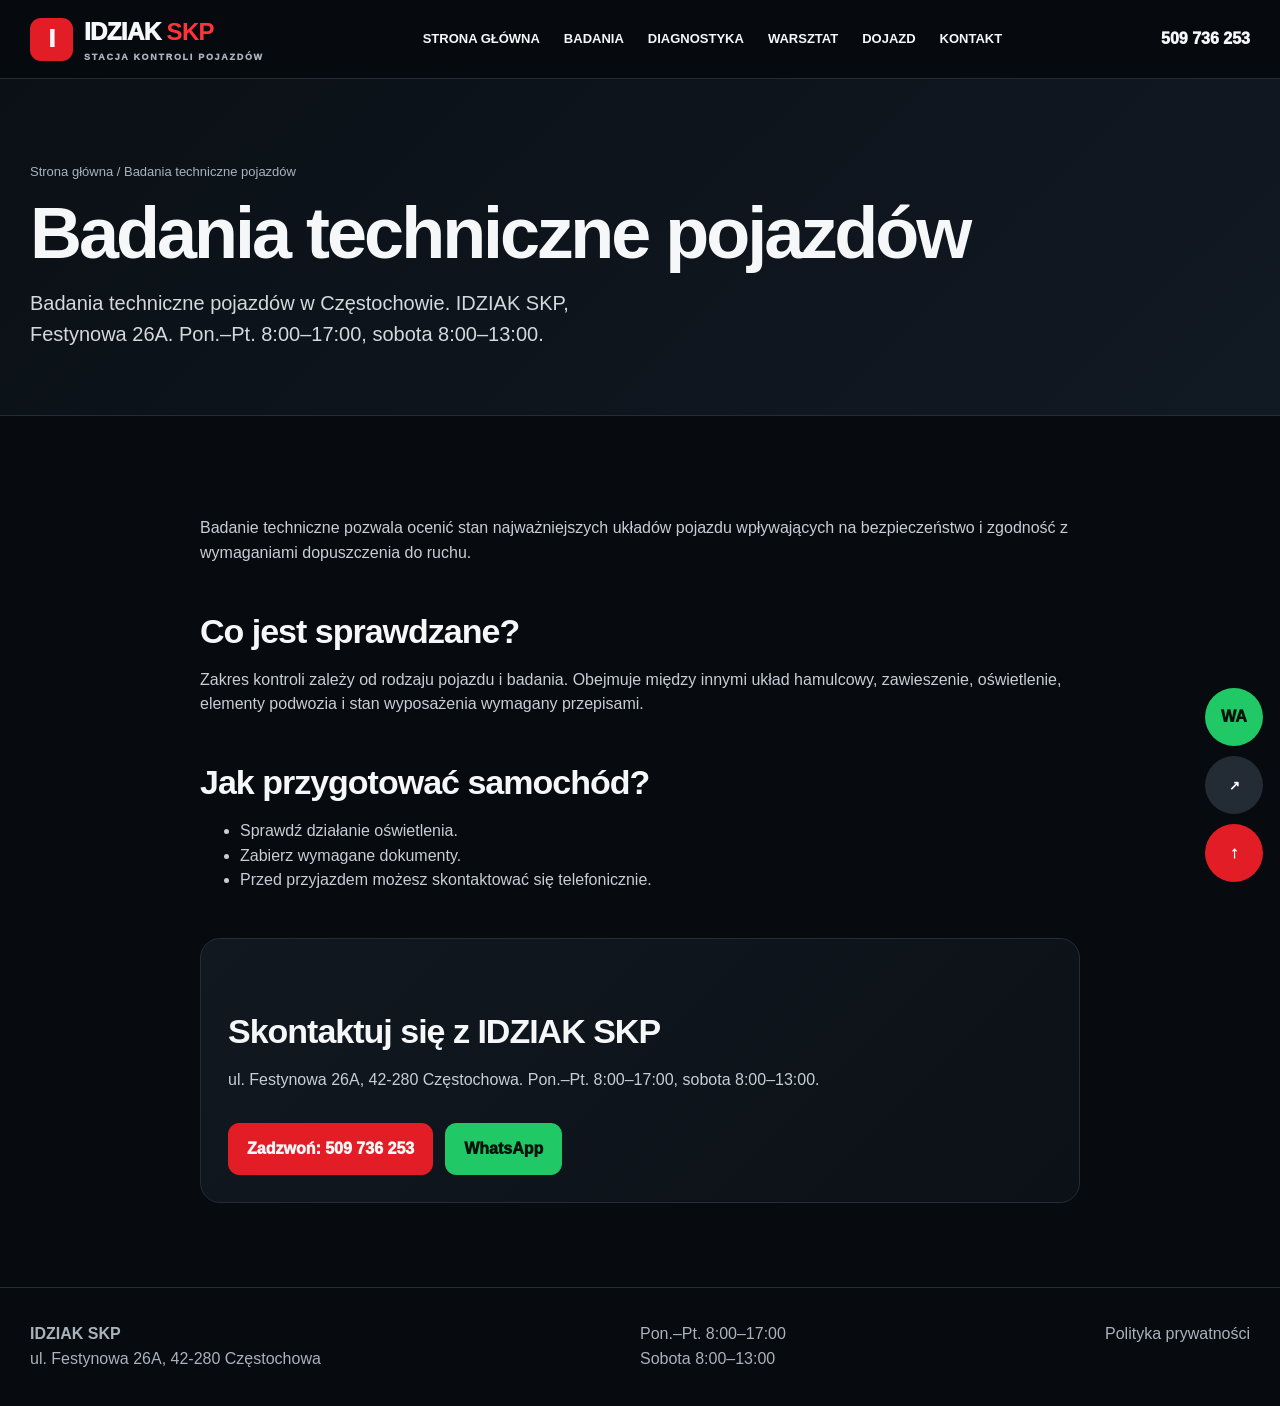
<file: badania-techniczne.html>
<!doctype html><html lang="pl" id="top">
<head>
<meta charset="utf-8">
<meta name="viewport" content="width=device-width,initial-scale=1">
<title>Badania techniczne pojazdów Częstochowa | IDZIAK SKP</title>
<meta name="description" content="Badania techniczne pojazdów w Częstochowie. IDZIAK SKP, Festynowa 26A. Pon.–Pt. 8:00–17:00, sobota 8:00–13:00.">
<meta name="robots" content="index,follow,max-image-preview:large,max-snippet:-1,max-video-preview:-1">
<link rel="canonical" href="https://idziak.com.pl/badania-techniczne.html">
<link rel="icon" href="assets/favicon.svg" type="image/svg+xml">
<link rel="stylesheet" href="style.css">
<meta property="og:type" content="website">
<meta property="og:locale" content="pl_PL">
<meta property="og:site_name" content="IDZIAK SKP">
<meta property="og:title" content="Badania techniczne pojazdów Częstochowa | IDZIAK SKP">
<meta property="og:description" content="Badania techniczne pojazdów w Częstochowie. IDZIAK SKP, Festynowa 26A. Pon.–Pt. 8:00–17:00, sobota 8:00–13:00.">
<meta property="og:url" content="https://idziak.com.pl/badania-techniczne.html">
<meta property="og:image" content="https://idziak.com.pl/assets/idziak-skp-og.jpg">
<meta name="twitter:card" content="summary_large_image">
<script type="application/ld+json">{"@context": "https://schema.org", "@type": "WebPage", "name": "Badania techniczne pojazdów Częstochowa | IDZIAK SKP", "url": "https://idziak.com.pl/badania-techniczne.html", "isPartOf": {"@id": "https://idziak.com.pl/#www"}, "about": {"@id": "https://idziak.com.pl/#firma"}, "inLanguage": "pl-PL"}</script>
</head>
<body><a class="skip" href="#tresc">Przejdź do treści</a>
<nav class="site-nav"><div class="wrap nav-inner">
<a class="brand" href="index.html"><span class="brand-mark">I</span><span>IDZIAK <strong>SKP</strong><small>STACJA KONTROLI POJAZDÓW</small></span></a>
<div class="nav-links">
<a href="index.html">STRONA GŁÓWNA</a><a href="badania-techniczne.html">BADANIA</a>
<a href="diagnostyka-komputerowa.html">DIAGNOSTYKA</a><a href="warsztat-samochodowy.html">WARSZTAT</a>
<a href="obszar-dzialania.html">DOJAZD</a><a href="index.html#kontakt">KONTAKT</a>
</div>
<a class="nav-phone" href="tel:+48509736253">509 736 253</a>
</div></nav>
<div class="page-hero"><div class="wrap"><div class="breadcrumb"><a href="index.html">Strona główna</a> / Badania techniczne pojazdów</div><h1>Badania techniczne pojazdów</h1><p class="lead">Badania techniczne pojazdów w Częstochowie. IDZIAK SKP, Festynowa 26A. Pon.–Pt. 8:00–17:00, sobota 8:00–13:00.</p></div></div>
<main id="tresc"><section><div class="wrap prose"><p>Badanie techniczne pozwala ocenić stan najważniejszych układów pojazdu wpływających na bezpieczeństwo i zgodność z wymaganiami dopuszczenia do ruchu.</p>
<h2>Co jest sprawdzane?</h2><p>Zakres kontroli zależy od rodzaju pojazdu i badania. Obejmuje między innymi układ hamulcowy, zawieszenie, oświetlenie, elementy podwozia i stan wyposażenia wymagany przepisami.</p>
<h2>Jak przygotować samochód?</h2><ul><li>Sprawdź działanie oświetlenia.</li><li>Zabierz wymagane dokumenty.</li><li>Przed przyjazdem możesz skontaktować się telefonicznie.</li></ul>
<div class="cta"><h2>Skontaktuj się z IDZIAK SKP</h2><p>ul. Festynowa 26A, 42-280 Częstochowa. Pon.–Pt. 8:00–17:00, sobota 8:00–13:00.</p>
<div class="actions"><a class="btn btn-red" href="tel:+48509736253">Zadzwoń: 509 736 253</a><a class="btn btn-green" href="https://wa.me/48509736253">WhatsApp</a></div></div>
</div></section></main><footer><div class="wrap footer-grid">
<div><strong>IDZIAK SKP</strong><br>ul. Festynowa 26A, 42-280 Częstochowa</div>
<div>Pon.–Pt. 8:00–17:00<br>Sobota 8:00–13:00</div>
<div><a href="polityka-prywatnosci.html">Polityka prywatności</a></div>
</div></footer>
<div class="float-tools">
<a class="float-btn wa" href="https://wa.me/48509736253" target="_blank" aria-label="WhatsApp">WA</a>
<button class="float-btn share" onclick="sharePage()" aria-label="Udostępnij stronę">↗</button>
<a class="float-btn top" href="#top" aria-label="Do góry">↑</a>
</div>
<script src="script.js"></script></body></html>
</file>
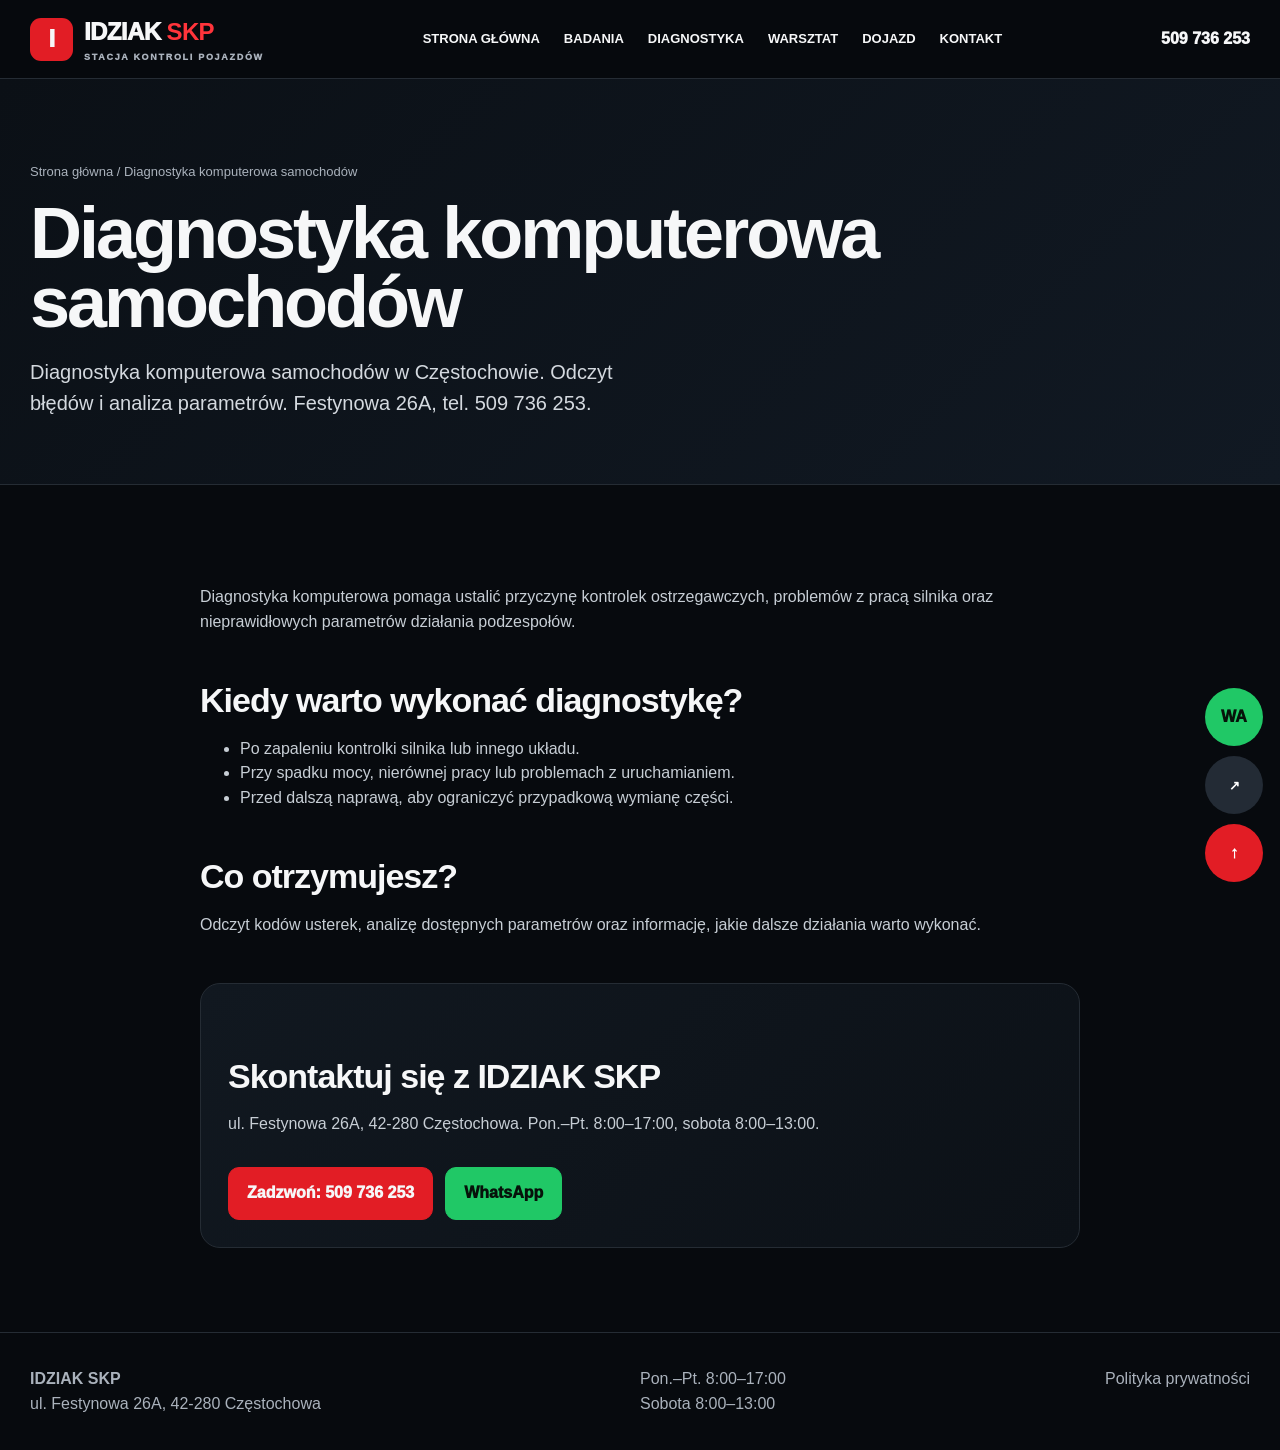
<file: diagnostyka-komputerowa.html>
<!doctype html><html lang="pl" id="top">
<head>
<meta charset="utf-8">
<meta name="viewport" content="width=device-width,initial-scale=1">
<title>Diagnostyka komputerowa Częstochowa | IDZIAK SKP</title>
<meta name="description" content="Diagnostyka komputerowa samochodów w Częstochowie. Odczyt błędów i analiza parametrów. Festynowa 26A, tel. 509 736 253.">
<meta name="robots" content="index,follow,max-image-preview:large,max-snippet:-1,max-video-preview:-1">
<link rel="canonical" href="https://idziak.com.pl/diagnostyka-komputerowa.html">
<link rel="icon" href="assets/favicon.svg" type="image/svg+xml">
<link rel="stylesheet" href="style.css">
<meta property="og:type" content="website">
<meta property="og:locale" content="pl_PL">
<meta property="og:site_name" content="IDZIAK SKP">
<meta property="og:title" content="Diagnostyka komputerowa Częstochowa | IDZIAK SKP">
<meta property="og:description" content="Diagnostyka komputerowa samochodów w Częstochowie. Odczyt błędów i analiza parametrów. Festynowa 26A, tel. 509 736 253.">
<meta property="og:url" content="https://idziak.com.pl/diagnostyka-komputerowa.html">
<meta property="og:image" content="https://idziak.com.pl/assets/idziak-skp-og.jpg">
<meta name="twitter:card" content="summary_large_image">
<script type="application/ld+json">{"@context": "https://schema.org", "@type": "WebPage", "name": "Diagnostyka komputerowa Częstochowa | IDZIAK SKP", "url": "https://idziak.com.pl/diagnostyka-komputerowa.html", "isPartOf": {"@id": "https://idziak.com.pl/#www"}, "about": {"@id": "https://idziak.com.pl/#firma"}, "inLanguage": "pl-PL"}</script>
</head>
<body><a class="skip" href="#tresc">Przejdź do treści</a>
<nav class="site-nav"><div class="wrap nav-inner">
<a class="brand" href="index.html"><span class="brand-mark">I</span><span>IDZIAK <strong>SKP</strong><small>STACJA KONTROLI POJAZDÓW</small></span></a>
<div class="nav-links">
<a href="index.html">STRONA GŁÓWNA</a><a href="badania-techniczne.html">BADANIA</a>
<a href="diagnostyka-komputerowa.html">DIAGNOSTYKA</a><a href="warsztat-samochodowy.html">WARSZTAT</a>
<a href="obszar-dzialania.html">DOJAZD</a><a href="index.html#kontakt">KONTAKT</a>
</div>
<a class="nav-phone" href="tel:+48509736253">509 736 253</a>
</div></nav>
<div class="page-hero"><div class="wrap"><div class="breadcrumb"><a href="index.html">Strona główna</a> / Diagnostyka komputerowa samochodów</div><h1>Diagnostyka komputerowa samochodów</h1><p class="lead">Diagnostyka komputerowa samochodów w Częstochowie. Odczyt błędów i analiza parametrów. Festynowa 26A, tel. 509 736 253.</p></div></div>
<main id="tresc"><section><div class="wrap prose"><p>Diagnostyka komputerowa pomaga ustalić przyczynę kontrolek ostrzegawczych, problemów z pracą silnika oraz nieprawidłowych parametrów działania podzespołów.</p>
<h2>Kiedy warto wykonać diagnostykę?</h2><ul><li>Po zapaleniu kontrolki silnika lub innego układu.</li><li>Przy spadku mocy, nierównej pracy lub problemach z uruchamianiem.</li><li>Przed dalszą naprawą, aby ograniczyć przypadkową wymianę części.</li></ul>
<h2>Co otrzymujesz?</h2><p>Odczyt kodów usterek, analizę dostępnych parametrów oraz informację, jakie dalsze działania warto wykonać.</p>
<div class="cta"><h2>Skontaktuj się z IDZIAK SKP</h2><p>ul. Festynowa 26A, 42-280 Częstochowa. Pon.–Pt. 8:00–17:00, sobota 8:00–13:00.</p>
<div class="actions"><a class="btn btn-red" href="tel:+48509736253">Zadzwoń: 509 736 253</a><a class="btn btn-green" href="https://wa.me/48509736253">WhatsApp</a></div></div>
</div></section></main><footer><div class="wrap footer-grid">
<div><strong>IDZIAK SKP</strong><br>ul. Festynowa 26A, 42-280 Częstochowa</div>
<div>Pon.–Pt. 8:00–17:00<br>Sobota 8:00–13:00</div>
<div><a href="polityka-prywatnosci.html">Polityka prywatności</a></div>
</div></footer>
<div class="float-tools">
<a class="float-btn wa" href="https://wa.me/48509736253" target="_blank" aria-label="WhatsApp">WA</a>
<button class="float-btn share" onclick="sharePage()" aria-label="Udostępnij stronę">↗</button>
<a class="float-btn top" href="#top" aria-label="Do góry">↑</a>
</div>
<script src="script.js"></script></body></html>
</file>
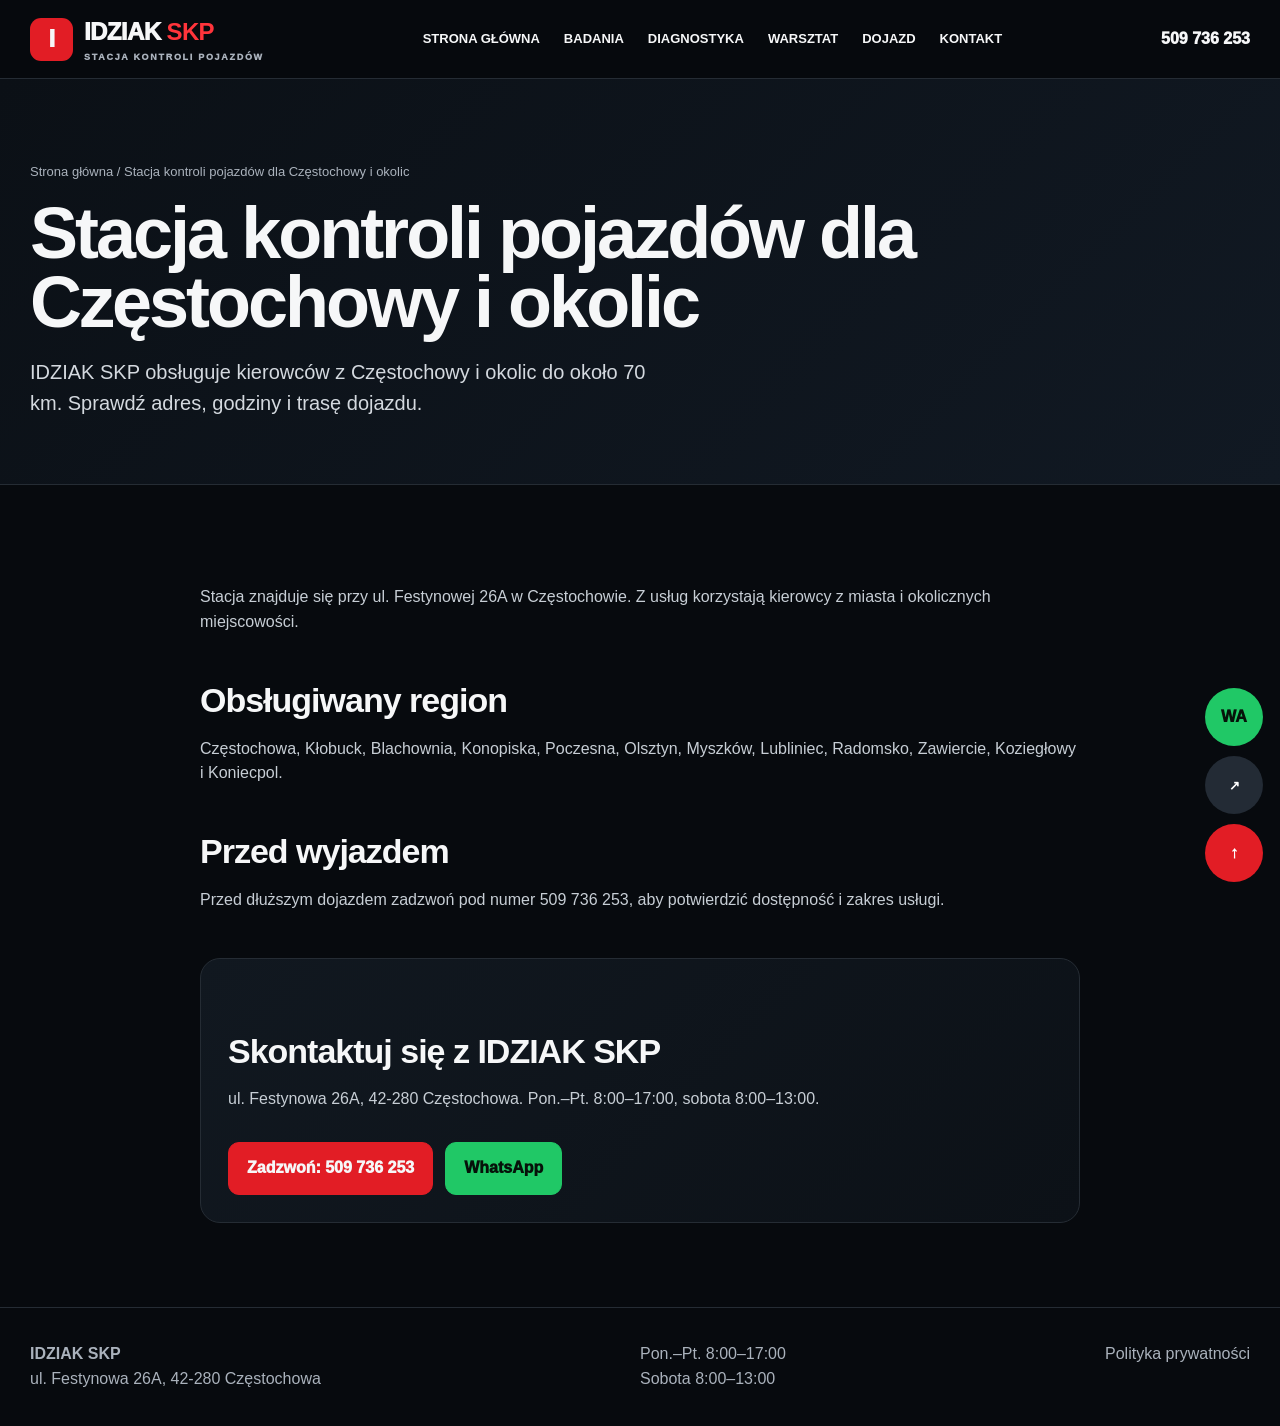
<file: obszar-dzialania.html>
<!doctype html><html lang="pl" id="top">
<head>
<meta charset="utf-8">
<meta name="viewport" content="width=device-width,initial-scale=1">
<title>Stacja kontroli pojazdów – Częstochowa i okolice | IDZIAK SKP</title>
<meta name="description" content="IDZIAK SKP obsługuje kierowców z Częstochowy i okolic do około 70 km. Sprawdź adres, godziny i trasę dojazdu.">
<meta name="robots" content="index,follow,max-image-preview:large,max-snippet:-1,max-video-preview:-1">
<link rel="canonical" href="https://idziak.com.pl/obszar-dzialania.html">
<link rel="icon" href="assets/favicon.svg" type="image/svg+xml">
<link rel="stylesheet" href="style.css">
<meta property="og:type" content="website">
<meta property="og:locale" content="pl_PL">
<meta property="og:site_name" content="IDZIAK SKP">
<meta property="og:title" content="Stacja kontroli pojazdów – Częstochowa i okolice | IDZIAK SKP">
<meta property="og:description" content="IDZIAK SKP obsługuje kierowców z Częstochowy i okolic do około 70 km. Sprawdź adres, godziny i trasę dojazdu.">
<meta property="og:url" content="https://idziak.com.pl/obszar-dzialania.html">
<meta property="og:image" content="https://idziak.com.pl/assets/idziak-skp-og.jpg">
<meta name="twitter:card" content="summary_large_image">
<script type="application/ld+json">{"@context": "https://schema.org", "@type": "WebPage", "name": "Stacja kontroli pojazdów – Częstochowa i okolice | IDZIAK SKP", "url": "https://idziak.com.pl/obszar-dzialania.html", "isPartOf": {"@id": "https://idziak.com.pl/#www"}, "about": {"@id": "https://idziak.com.pl/#firma"}, "inLanguage": "pl-PL"}</script>
</head>
<body><a class="skip" href="#tresc">Przejdź do treści</a>
<nav class="site-nav"><div class="wrap nav-inner">
<a class="brand" href="index.html"><span class="brand-mark">I</span><span>IDZIAK <strong>SKP</strong><small>STACJA KONTROLI POJAZDÓW</small></span></a>
<div class="nav-links">
<a href="index.html">STRONA GŁÓWNA</a><a href="badania-techniczne.html">BADANIA</a>
<a href="diagnostyka-komputerowa.html">DIAGNOSTYKA</a><a href="warsztat-samochodowy.html">WARSZTAT</a>
<a href="obszar-dzialania.html">DOJAZD</a><a href="index.html#kontakt">KONTAKT</a>
</div>
<a class="nav-phone" href="tel:+48509736253">509 736 253</a>
</div></nav>
<div class="page-hero"><div class="wrap"><div class="breadcrumb"><a href="index.html">Strona główna</a> / Stacja kontroli pojazdów dla Częstochowy i okolic</div><h1>Stacja kontroli pojazdów dla Częstochowy i okolic</h1><p class="lead">IDZIAK SKP obsługuje kierowców z Częstochowy i okolic do około 70 km. Sprawdź adres, godziny i trasę dojazdu.</p></div></div>
<main id="tresc"><section><div class="wrap prose"><p>Stacja znajduje się przy ul. Festynowej 26A w Częstochowie. Z usług korzystają kierowcy z miasta i okolicznych miejscowości.</p>
<h2>Obsługiwany region</h2><p>Częstochowa, Kłobuck, Blachownia, Konopiska, Poczesna, Olsztyn, Myszków, Lubliniec, Radomsko, Zawiercie, Koziegłowy i Koniecpol.</p>
<h2>Przed wyjazdem</h2><p>Przed dłuższym dojazdem zadzwoń pod numer 509 736 253, aby potwierdzić dostępność i zakres usługi.</p>
<div class="cta"><h2>Skontaktuj się z IDZIAK SKP</h2><p>ul. Festynowa 26A, 42-280 Częstochowa. Pon.–Pt. 8:00–17:00, sobota 8:00–13:00.</p>
<div class="actions"><a class="btn btn-red" href="tel:+48509736253">Zadzwoń: 509 736 253</a><a class="btn btn-green" href="https://wa.me/48509736253">WhatsApp</a></div></div>
</div></section></main><footer><div class="wrap footer-grid">
<div><strong>IDZIAK SKP</strong><br>ul. Festynowa 26A, 42-280 Częstochowa</div>
<div>Pon.–Pt. 8:00–17:00<br>Sobota 8:00–13:00</div>
<div><a href="polityka-prywatnosci.html">Polityka prywatności</a></div>
</div></footer>
<div class="float-tools">
<a class="float-btn wa" href="https://wa.me/48509736253" target="_blank" aria-label="WhatsApp">WA</a>
<button class="float-btn share" onclick="sharePage()" aria-label="Udostępnij stronę">↗</button>
<a class="float-btn top" href="#top" aria-label="Do góry">↑</a>
</div>
<script src="script.js"></script></body></html>
</file>
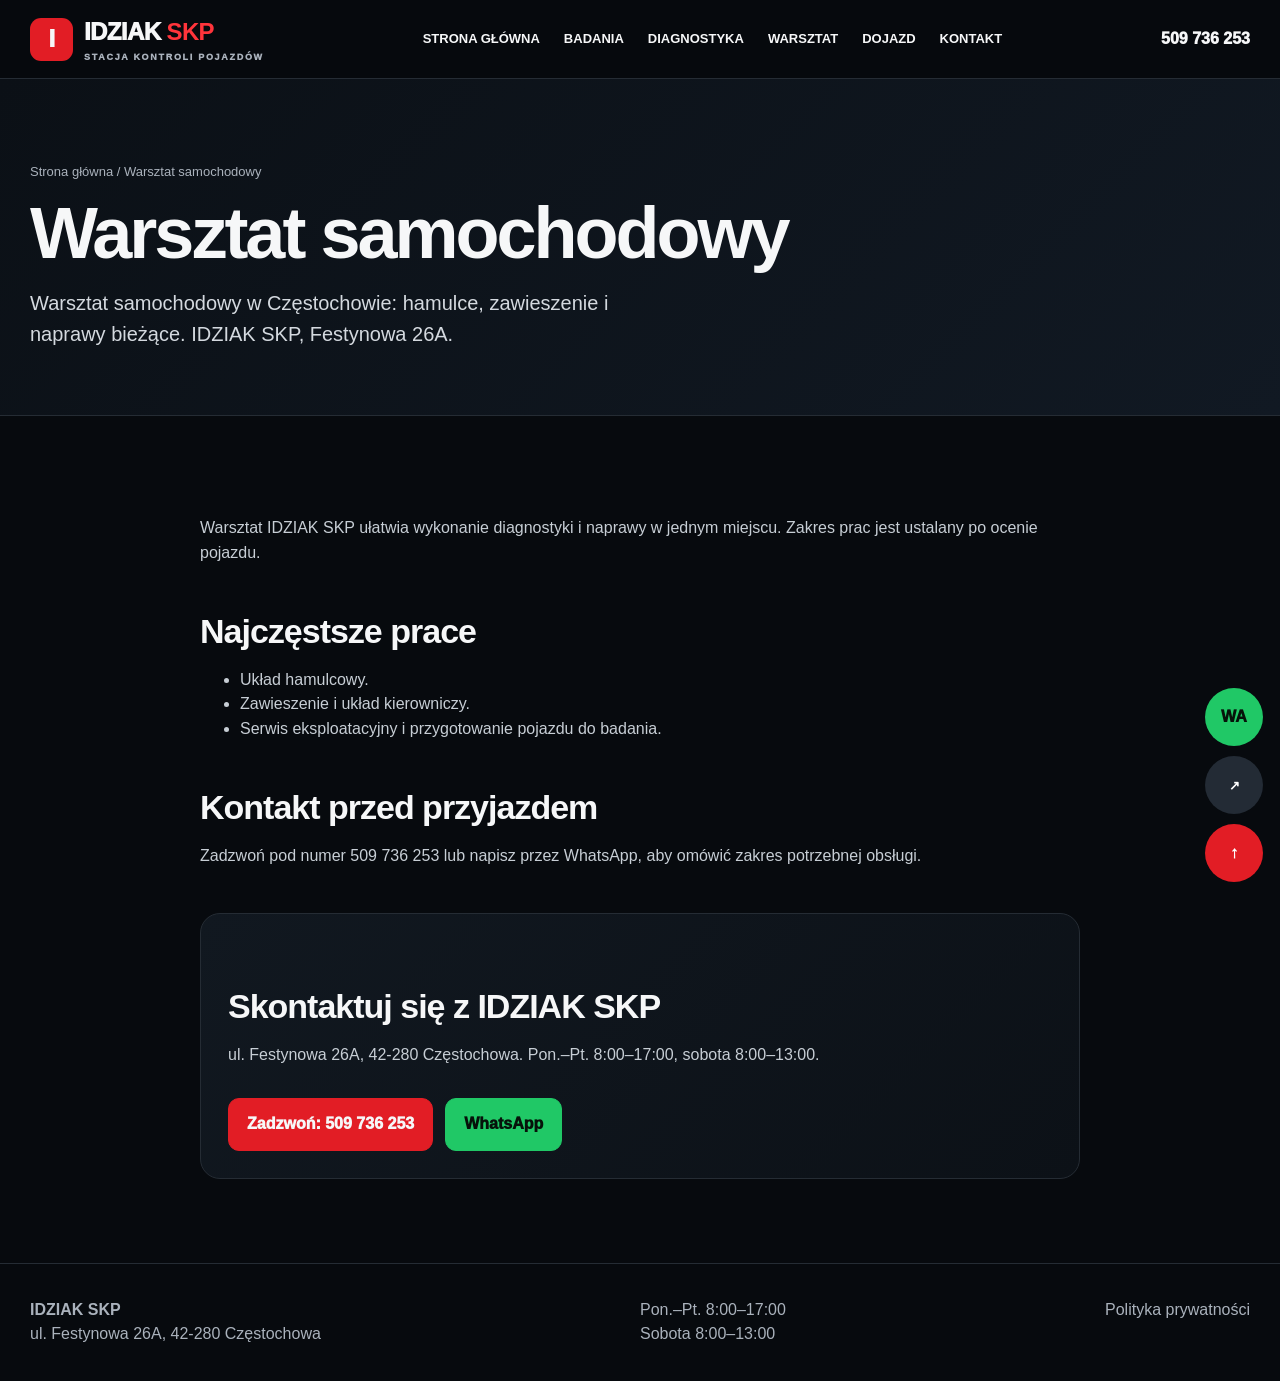
<file: warsztat-samochodowy.html>
<!doctype html><html lang="pl" id="top">
<head>
<meta charset="utf-8">
<meta name="viewport" content="width=device-width,initial-scale=1">
<title>Warsztat samochodowy Częstochowa | IDZIAK SKP</title>
<meta name="description" content="Warsztat samochodowy w Częstochowie: hamulce, zawieszenie i naprawy bieżące. IDZIAK SKP, Festynowa 26A.">
<meta name="robots" content="index,follow,max-image-preview:large,max-snippet:-1,max-video-preview:-1">
<link rel="canonical" href="https://idziak.com.pl/warsztat-samochodowy.html">
<link rel="icon" href="assets/favicon.svg" type="image/svg+xml">
<link rel="stylesheet" href="style.css">
<meta property="og:type" content="website">
<meta property="og:locale" content="pl_PL">
<meta property="og:site_name" content="IDZIAK SKP">
<meta property="og:title" content="Warsztat samochodowy Częstochowa | IDZIAK SKP">
<meta property="og:description" content="Warsztat samochodowy w Częstochowie: hamulce, zawieszenie i naprawy bieżące. IDZIAK SKP, Festynowa 26A.">
<meta property="og:url" content="https://idziak.com.pl/warsztat-samochodowy.html">
<meta property="og:image" content="https://idziak.com.pl/assets/idziak-skp-og.jpg">
<meta name="twitter:card" content="summary_large_image">
<script type="application/ld+json">{"@context": "https://schema.org", "@type": "WebPage", "name": "Warsztat samochodowy Częstochowa | IDZIAK SKP", "url": "https://idziak.com.pl/warsztat-samochodowy.html", "isPartOf": {"@id": "https://idziak.com.pl/#www"}, "about": {"@id": "https://idziak.com.pl/#firma"}, "inLanguage": "pl-PL"}</script>
</head>
<body><a class="skip" href="#tresc">Przejdź do treści</a>
<nav class="site-nav"><div class="wrap nav-inner">
<a class="brand" href="index.html"><span class="brand-mark">I</span><span>IDZIAK <strong>SKP</strong><small>STACJA KONTROLI POJAZDÓW</small></span></a>
<div class="nav-links">
<a href="index.html">STRONA GŁÓWNA</a><a href="badania-techniczne.html">BADANIA</a>
<a href="diagnostyka-komputerowa.html">DIAGNOSTYKA</a><a href="warsztat-samochodowy.html">WARSZTAT</a>
<a href="obszar-dzialania.html">DOJAZD</a><a href="index.html#kontakt">KONTAKT</a>
</div>
<a class="nav-phone" href="tel:+48509736253">509 736 253</a>
</div></nav>
<div class="page-hero"><div class="wrap"><div class="breadcrumb"><a href="index.html">Strona główna</a> / Warsztat samochodowy</div><h1>Warsztat samochodowy</h1><p class="lead">Warsztat samochodowy w Częstochowie: hamulce, zawieszenie i naprawy bieżące. IDZIAK SKP, Festynowa 26A.</p></div></div>
<main id="tresc"><section><div class="wrap prose"><p>Warsztat IDZIAK SKP ułatwia wykonanie diagnostyki i naprawy w jednym miejscu. Zakres prac jest ustalany po ocenie pojazdu.</p>
<h2>Najczęstsze prace</h2><ul><li>Układ hamulcowy.</li><li>Zawieszenie i układ kierowniczy.</li><li>Serwis eksploatacyjny i przygotowanie pojazdu do badania.</li></ul>
<h2>Kontakt przed przyjazdem</h2><p>Zadzwoń pod numer 509 736 253 lub napisz przez WhatsApp, aby omówić zakres potrzebnej obsługi.</p>
<div class="cta"><h2>Skontaktuj się z IDZIAK SKP</h2><p>ul. Festynowa 26A, 42-280 Częstochowa. Pon.–Pt. 8:00–17:00, sobota 8:00–13:00.</p>
<div class="actions"><a class="btn btn-red" href="tel:+48509736253">Zadzwoń: 509 736 253</a><a class="btn btn-green" href="https://wa.me/48509736253">WhatsApp</a></div></div>
</div></section></main><footer><div class="wrap footer-grid">
<div><strong>IDZIAK SKP</strong><br>ul. Festynowa 26A, 42-280 Częstochowa</div>
<div>Pon.–Pt. 8:00–17:00<br>Sobota 8:00–13:00</div>
<div><a href="polityka-prywatnosci.html">Polityka prywatności</a></div>
</div></footer>
<div class="float-tools">
<a class="float-btn wa" href="https://wa.me/48509736253" target="_blank" aria-label="WhatsApp">WA</a>
<button class="float-btn share" onclick="sharePage()" aria-label="Udostępnij stronę">↗</button>
<a class="float-btn top" href="#top" aria-label="Do góry">↑</a>
</div>
<script src="script.js"></script></body></html>
</file>
<file: style.css>
:root{
  --bg:#070a0e;--panel:#10151b;--panel-2:#0b1016;--line:#252c34;
  --text:#f6f7f8;--muted:#aab2bc;--red:#e21d25;--red2:#ff343b;
  --green:#20c866;--max:1220px;--shadow:0 30px 90px rgba(0,0,0,.38)
}
*{box-sizing:border-box}
html{scroll-behavior:smooth}
body{margin:0;background:var(--bg);color:var(--text);font-family:Inter,Arial,Helvetica,sans-serif;line-height:1.55}
a{color:inherit;text-decoration:none}
img{display:block;max-width:100%}
.wrap{width:min(var(--max),calc(100% - 34px));margin:auto}
.skip{position:absolute;left:-9999px}.skip:focus{left:15px;top:15px;z-index:999;background:#fff;color:#000;padding:10px}
.site-nav{position:sticky;top:0;z-index:50;background:rgba(7,10,14,.94);backdrop-filter:blur(14px);border-bottom:1px solid var(--line)}
.nav-inner{min-height:78px;display:flex;align-items:center;justify-content:space-between;gap:28px}
.brand{display:flex;gap:11px;align-items:center;font-weight:950;font-size:24px;letter-spacing:-.6px}
.brand-mark{width:43px;height:43px;border-radius:11px;background:var(--red);display:grid;place-items:center;font-weight:950}
.brand strong{color:var(--red2)}
.brand small{display:block;color:var(--muted);font-size:9px;letter-spacing:1.7px}
.nav-links{display:flex;gap:24px;font-size:13px;font-weight:850}.nav-links a:hover{color:var(--red2)}
.nav-phone{font-weight:950;white-space:nowrap}
.hero{position:relative;overflow:hidden;background:
 linear-gradient(90deg,rgba(4,7,10,.98) 0%,rgba(4,7,10,.90) 38%,rgba(4,7,10,.20) 68%,rgba(4,7,10,.08) 100%),
 radial-gradient(circle at 20% 30%,rgba(226,29,37,.17),transparent 28%),
 url("assets/idziak-skp-elewacja-premium.webp") center right/cover no-repeat;
 min-height:680px;display:flex;align-items:center}
.hero::after{content:"";position:absolute;inset:auto 0 0;height:150px;background:linear-gradient(transparent,var(--bg))}
.hero-copy{position:relative;z-index:2;max-width:690px;padding:82px 0 150px}
.kicker{font-size:13px;font-weight:950;letter-spacing:2px;text-transform:uppercase;color:var(--red2)}
h1{font-size:clamp(48px,6.8vw,88px);line-height:.96;margin:17px 0 20px;letter-spacing:-3px}
h1 span{color:var(--red2)}
.lead{font-size:20px;color:#d4d9df;max-width:640px}
.quick{display:flex;flex-wrap:wrap;gap:10px;margin:23px 0 0}
.badge{border:1px solid rgba(255,255,255,.16);background:rgba(12,17,23,.72);padding:8px 12px;border-radius:999px;font-size:13px;font-weight:850}
.actions{display:flex;flex-wrap:wrap;gap:12px;margin-top:30px}
.btn{display:inline-flex;align-items:center;justify-content:center;min-height:50px;padding:13px 18px;border:1px solid var(--line);border-radius:11px;background:rgba(15,21,28,.88);font-weight:950;cursor:pointer}
.btn:hover{transform:translateY(-1px)}.btn-red{background:var(--red);border-color:var(--red)}.btn-green{background:var(--green);border-color:var(--green);color:#06120a}
.info-strip{position:relative;z-index:3;margin-top:-87px}.info-grid{display:grid;grid-template-columns:repeat(4,1fr);border:1px solid var(--line);border-radius:18px;background:rgba(9,13,18,.96);box-shadow:var(--shadow);overflow:hidden}
.info{padding:25px;border-right:1px solid var(--line)}.info:last-child{border-right:0}.info b{display:block;font-size:15px;margin-bottom:7px}.info span{color:var(--muted);font-size:14px}
section{padding:84px 0}.section-dark{background:#090d12}.eyebrow{font-size:12px;font-weight:950;letter-spacing:1.7px;text-transform:uppercase;color:var(--red2)}
h2{font-size:clamp(34px,4.8vw,56px);line-height:1.05;letter-spacing:-2px;margin:10px 0 18px}
.section-lead{color:var(--muted);font-size:18px;max-width:820px;margin-bottom:34px}
.answer-box{border:1px solid var(--line);border-left:5px solid var(--red);background:linear-gradient(135deg,#111820,#0a0f14);padding:24px;border-radius:17px}
.answer-box h2{font-size:29px;letter-spacing:-.8px;margin:0 0 8px}.answer-box p{margin:0;color:#d9dfe5}
.cards{display:grid;grid-template-columns:repeat(3,1fr);gap:18px}
.card{background:linear-gradient(180deg,#11171e,#0b1015);border:1px solid var(--line);border-radius:18px;overflow:hidden}
.card img{width:100%;aspect-ratio:5/3;object-fit:cover}
.card-body{padding:23px}.card h3{margin:0 0 9px;font-size:22px}.card p{color:var(--muted);margin:0 0 14px}.card a{color:var(--red2);font-weight:900}
.features{display:grid;grid-template-columns:1.15fr repeat(4,1fr);gap:15px;align-items:stretch}
.feature{background:var(--panel-2);border:1px solid var(--line);border-radius:16px;padding:22px}.feature h3{margin:0 0 8px}.feature p{color:var(--muted);margin:0}
.local-grid{display:grid;grid-template-columns:1fr 1fr;gap:20px}.local-card{background:var(--panel);border:1px solid var(--line);border-radius:18px;padding:25px}
.local-list{display:flex;flex-wrap:wrap;gap:9px}.local-list a,.local-list span{border:1px solid var(--line);border-radius:999px;padding:9px 12px;color:#dbe0e5}
.faq{display:grid;gap:12px}.faq details{background:var(--panel);border:1px solid var(--line);border-radius:15px;padding:18px 21px}.faq summary{font-weight:950;cursor:pointer}.faq p{color:var(--muted)}
.contact-grid{display:grid;grid-template-columns:.8fr 1.2fr;gap:20px}.contact-card{background:var(--panel);border:1px solid var(--line);border-radius:20px;padding:28px}.contact-card p{color:#d8dde3}.map{width:100%;height:470px;border:0;border-radius:20px}
footer{padding:34px 0;border-top:1px solid var(--line);color:var(--muted)}.footer-grid{display:flex;justify-content:space-between;gap:25px;flex-wrap:wrap}
.float-tools{position:fixed;right:17px;bottom:18px;z-index:60;display:grid;gap:10px}.float-btn{width:58px;height:58px;border:0;border-radius:50%;display:grid;place-items:center;font-weight:950;cursor:pointer}.wa{background:var(--green);color:#06120a}.share{background:#232b35;color:#fff}.top{background:var(--red);color:#fff}
.notice{font-size:12px;color:#7f8892;margin-top:13px}
.breadcrumb{padding:25px 0 0;color:var(--muted);font-size:13px}
.page-hero{padding:58px 0 45px;background:linear-gradient(135deg,#0b1016,#111923);border-bottom:1px solid var(--line)}
.page-hero h1{font-size:clamp(42px,6vw,72px);margin-bottom:16px}
.prose{max-width:880px}.prose h2{font-size:34px;letter-spacing:-1px;margin-top:48px}.prose h3{font-size:24px}.prose p,.prose li{color:#c7ced5}
.cta{margin-top:45px;border:1px solid var(--line);border-radius:20px;background:linear-gradient(135deg,#111820,#0c1117);padding:27px}
@media(max-width:980px){
 .nav-links{display:none}.hero{min-height:650px;background-position:64% center}.hero-copy{padding-top:68px}
 .info-grid{grid-template-columns:1fr 1fr}.info:nth-child(2){border-right:0}.info:nth-child(-n+2){border-bottom:1px solid var(--line)}
 .cards{grid-template-columns:1fr 1fr}.features{grid-template-columns:1fr 1fr}.local-grid,.contact-grid{grid-template-columns:1fr}
}
@media(max-width:620px){
 .nav-phone{display:none}.hero{min-height:690px;background-position:69% center}.hero-copy{padding-bottom:155px}
 h1{letter-spacing:-2px}.cards,.features{grid-template-columns:1fr}.info-grid{grid-template-columns:1fr}.info{border-right:0;border-bottom:1px solid var(--line)}.info:last-child{border-bottom:0}
 .btn{width:100%}.actions{display:grid}.map{height:360px}.float-tools{right:11px;bottom:11px}.float-btn{width:52px;height:52px}
}
</file>
